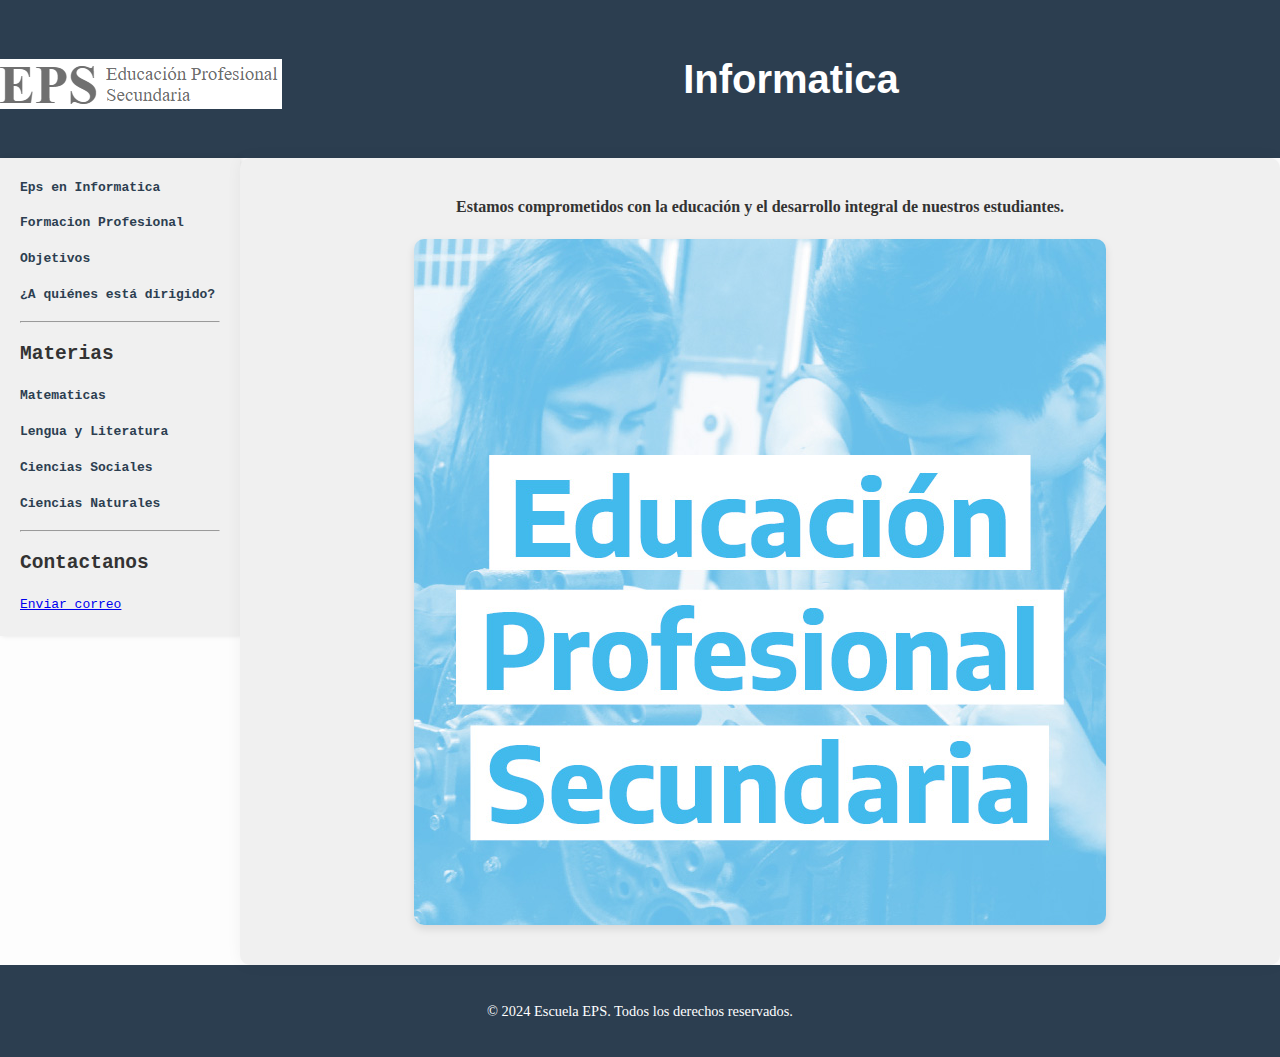
<file: index.html>
<!DOCTYPE html>
<html lang="es">
<head>
    <meta charset="UTF-8">
    <meta name="viewport" content="width=device-width, initial-scale=1.0">
    <title>EPS</title>
    <link rel="stylesheet" href="styles.css">
</head>
<body>
    <header>
        <img src="logo.jpg.png" alt="Logo de la Escuela" style="max-width: 1000px; height: auto; margin-top: 10px;" class="logo"> 
        <h1>Informatica</h1>

    </header>

    <div class="container">
        <code>
        
        <nav>
            <ul>
                <li><a href="quienes-somos.html"><strong> Eps en Informatica</a></strong></li>
                <li><a href="que-hacemos.html">Formacion Profesional</a></li>
                <li><a href="objetivos.html">Objetivos</a></li>
                <li><a href="a-quienes-dirigido.html">¿A quiénes está dirigido?</a></li>
                <hr>
                <code>
                <h2>Materias</h2>
                    <ul>
                        <li><a href="matematicas.html">Matematicas</a></li>
                        <li><a href="lengua.html">Lengua y Literatura</a></li>
                        <li><a href="cs-ss.html">Ciencias Sociales</a></li>
                        <li><a href="cs-nat.html">Ciencias Naturales</a></li>
                        
                    </ul>
                <hr>
                </code>
                <h2>Contactanos</h2>
                <a href="eps123ees10@gmail.com">Enviar correo</a
            </ul>
        </nav>
        </code>
        <main>
            <p><strong> Estamos comprometidos con la educación y el desarrollo integral de nuestros estudiantes.</strong></p>
            <img src="foto-escuela.jpg" alt="Foto de la escuela" class="imagen-escuela">
        </main>
    </div>

    <footer>
        <p>&copy; 2024 Escuela EPS. Todos los derechos reservados.</p>
       
    </footer>
</body>
</html>
</file>
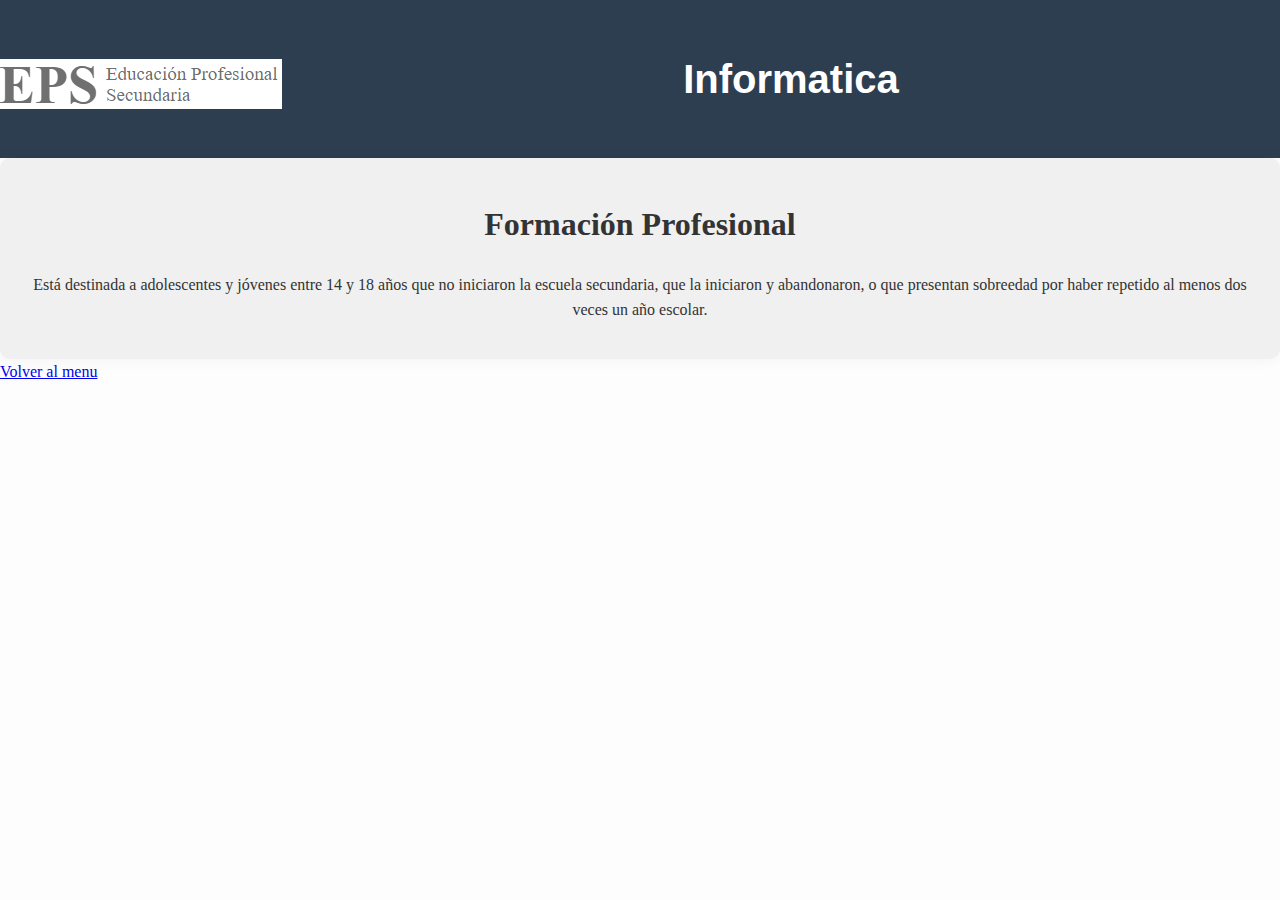
<file: a-quienes-dirigido.html>
<!DOCTYPE html>
<html lang="en">
<head>
    <meta charset="UTF-8">
    <meta name="viewport" content="width=device-width, initial-scale=1.0">
    <title>Document</title>
    <title>INF</title>
    <link rel="stylesheet" href="styles.css">
</head>
<body>
    <header>
        <img src="logo.jpg.png" alt="Logo de la Escuela" style="max-width: 1000px; height: auto; margin-top: 10px;" class="logo"> 
        <h1>Informatica</h1>
    </header>
<main style="justify-content: center;">
    <h1>Formación Profesional</h1>
     <p>Está destinada a adolescentes y jóvenes entre 14 y 18 años que no iniciaron la escuela secundaria, que la iniciaron y abandonaron, o que presentan sobreedad por haber repetido al menos dos veces un año escolar.</p>
</main>
<a href="index.html">Volver al menu</a>
</body>
</html>
</file>
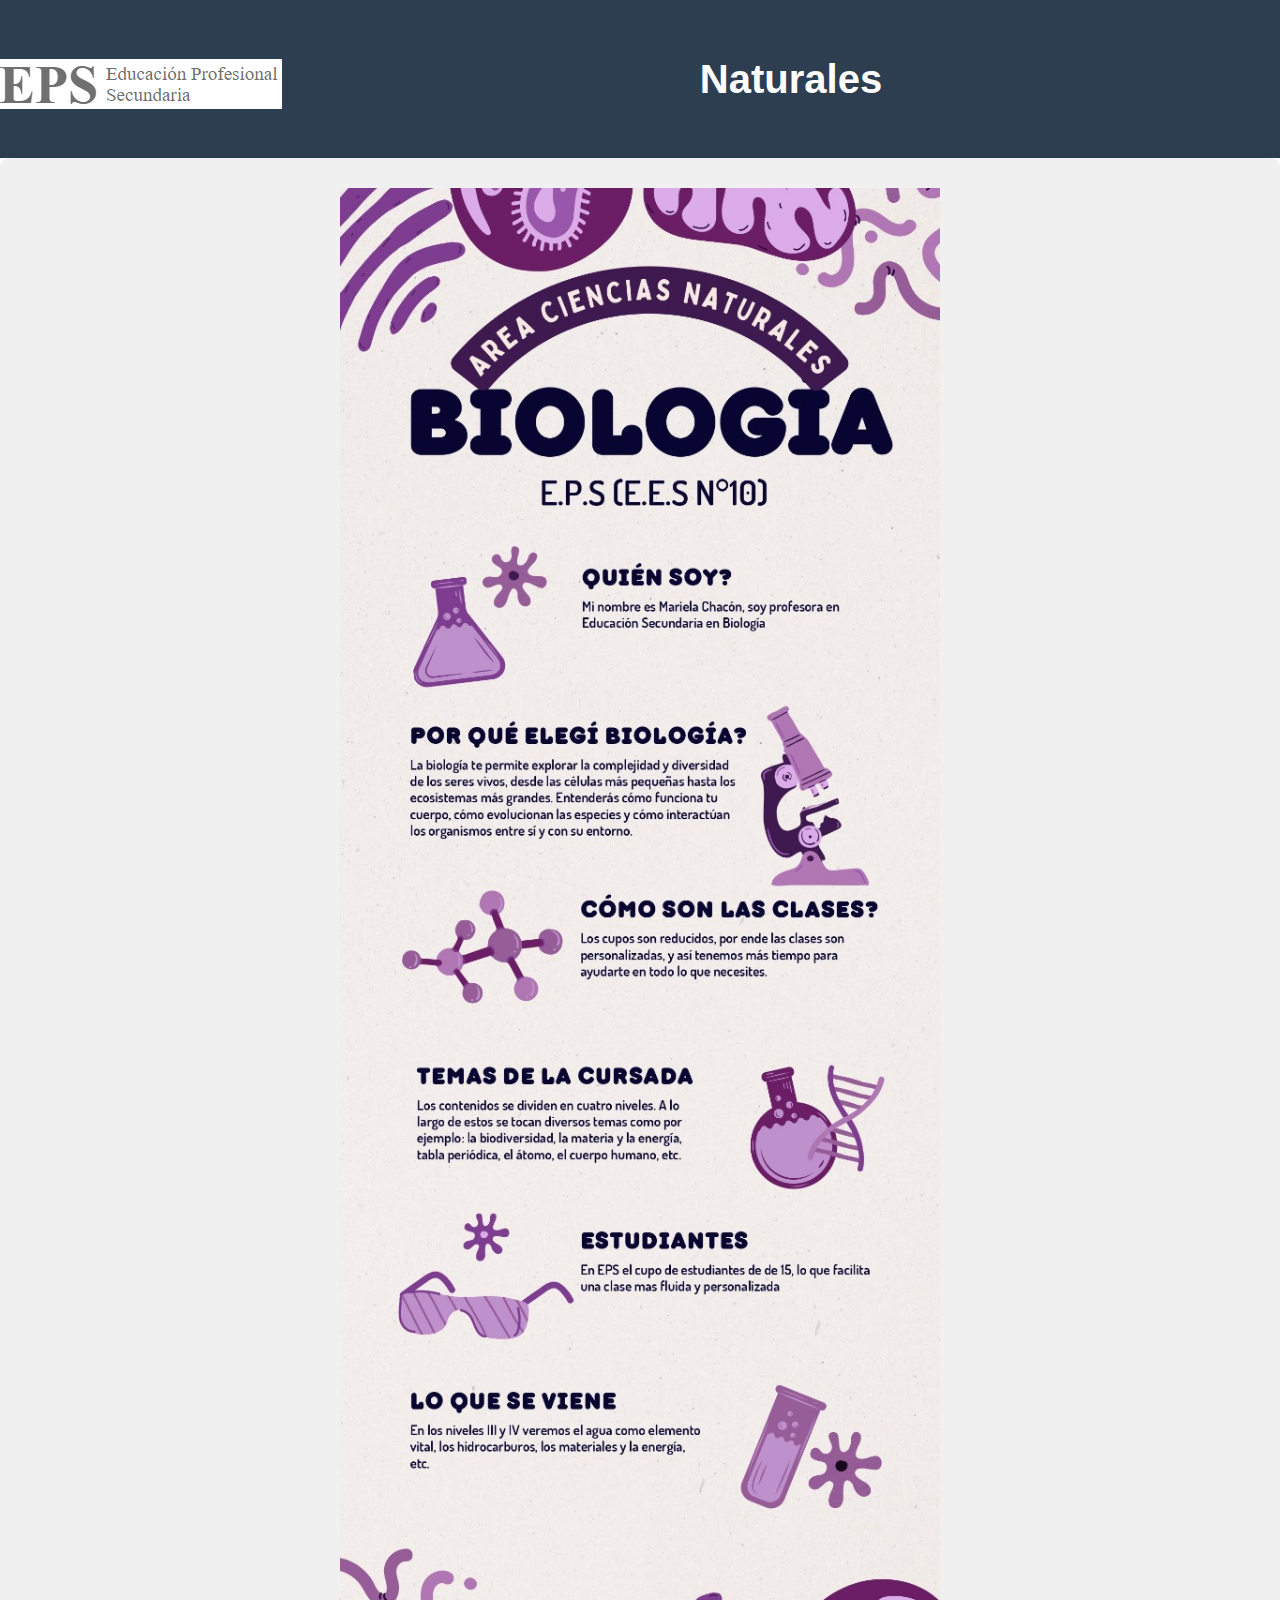
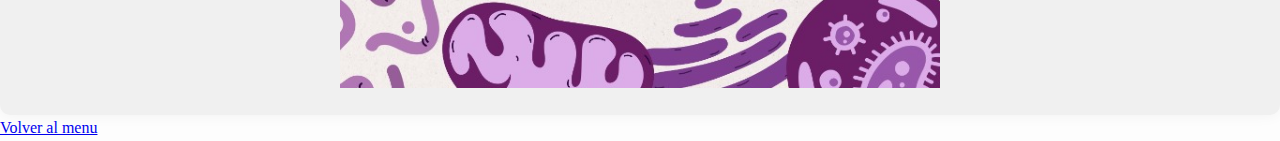
<file: cs-nat.html>
<!DOCTYPE html>
<html lang="en">
<head>
    <meta charset="UTF-8">
    <meta name="viewport" content="width=device-width, initial-scale=1.0">
    <title>Document</title>
    <title>INF</title>
    <link rel="stylesheet" href="styles.css">
</head>
<body>
    <header>
        <img src="logo.jpg.png" alt="Logo de la Escuela" style="max-width: 1000px; height: auto; margin-top: 10px;" class="logo"> 
        <h1>Naturales</h1>
    </header>
<main style="justify-content: center;">
  <img src="mariela.jpg" alt="Logo de la Escuela" style="max-width: 600px; height: auto; margin-top: 10px;" class="logo"> 
</main>
<a href="index.html">Volver al menu</a>
</body>
</html>
</file>
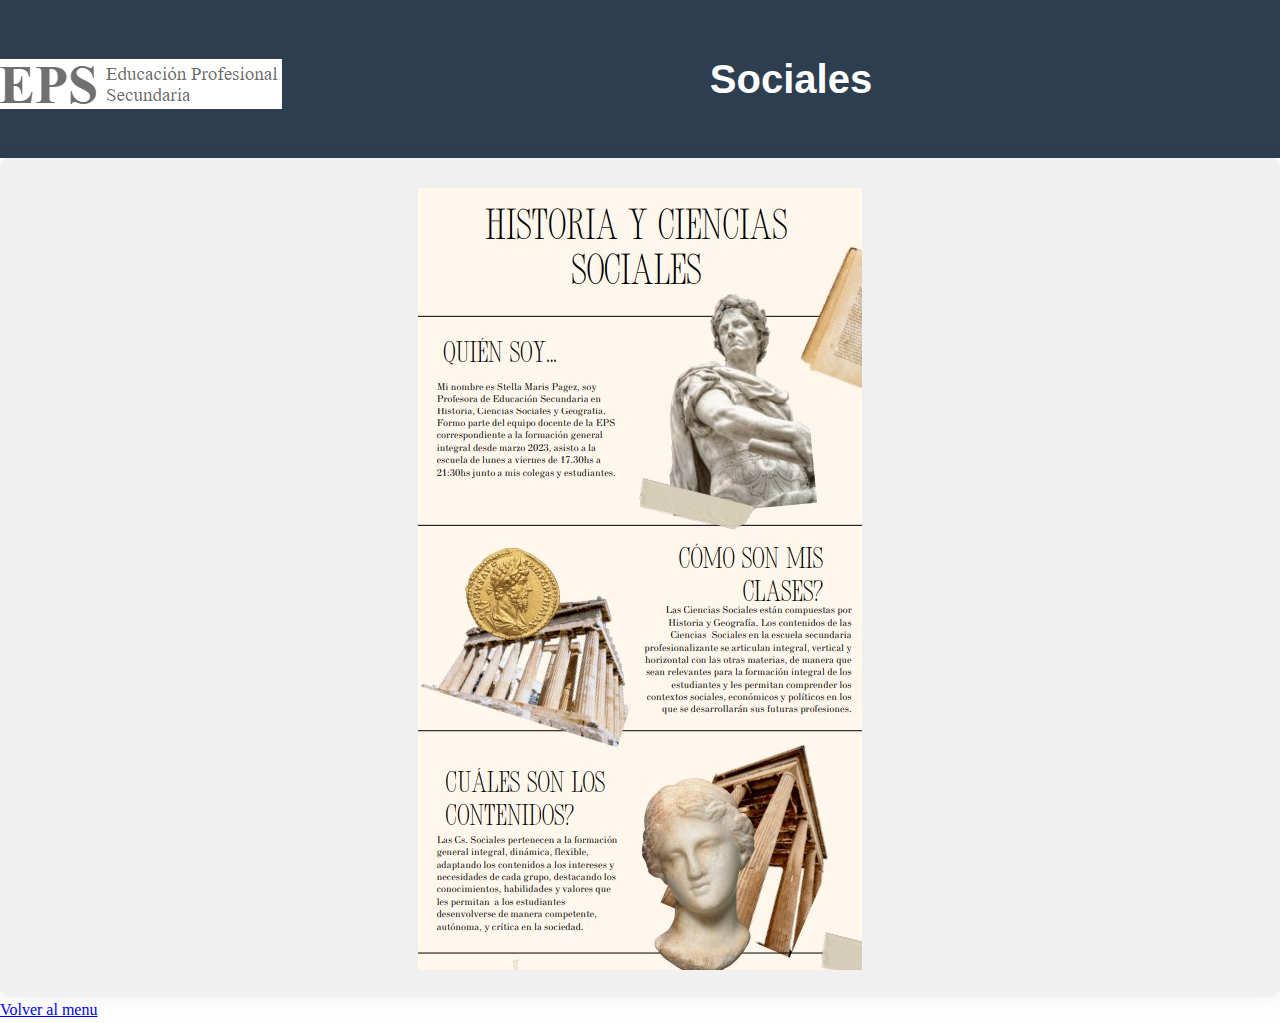
<file: cs-ss.html>
<!DOCTYPE html>
<html lang="en">
<head>
    <meta charset="UTF-8">
    <meta name="viewport" content="width=device-width, initial-scale=1.0">
    <title>Document</title>
    <title>INF</title>
    <link rel="stylesheet" href="styles.css">
</head>
<body>
    <header>
        <img src="logo.jpg.png" alt="Logo de la Escuela" style="max-width: 1000px; height: auto; margin-top: 10px;" class="logo"> 
        <h1>Sociales</h1>
    </header>
<main style="justify-content: center;">
    <img src="stella.pdf.jpg" alt="IMG ciencias-sociales" style="max-width: 600px; height: auto; margin-top: 10px;">
</main>
<a href="index.html">Volver al menu</a>
</body>
</html>
</file>
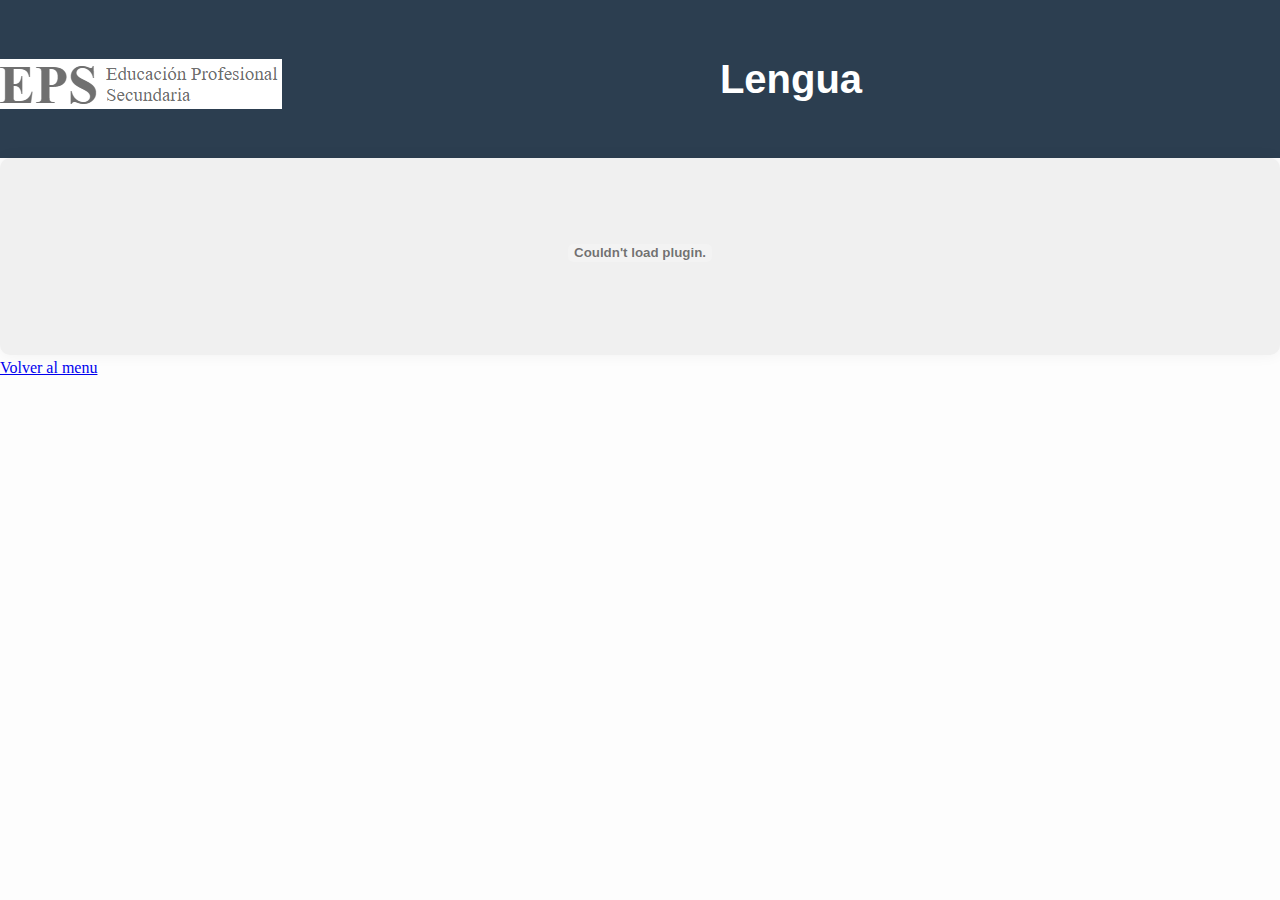
<file: lengua.html>
<!DOCTYPE html>
<html lang="en">
<head>
    <meta charset="UTF-8">
    <meta name="viewport" content="width=device-width, initial-scale=1.0">
    <title>Document</title>
    <title>INF</title>
    <link rel="stylesheet" href="styles.css">
</head>
<body>
    <header>
        <img src="logo.jpg.png" alt="Logo de la Escuela" style="max-width: 1000px; height: auto; margin-top: 10px;" class="logo"> 
        <h1>Lengua</h1>
    </header>
<main>
    <embed src="nati.pdf" type="application/pdf">
</main>
<a href="index.html">Volver al menu</a>
</body>
</html>
</file>
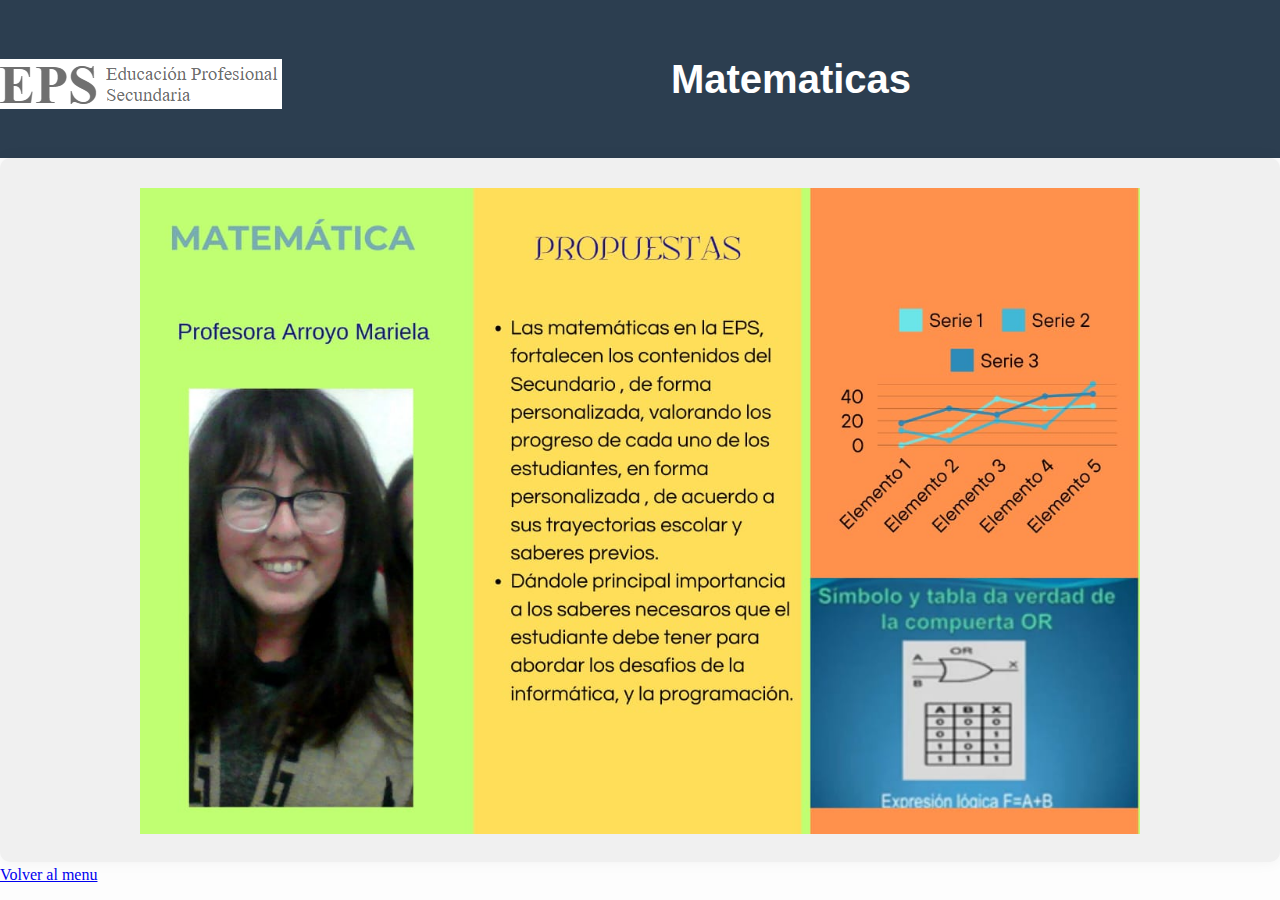
<file: matematicas.html>
<!DOCTYPE html>
<html lang="en">
<head>
    <meta charset="UTF-8">
    <meta name="viewport" content="width=device-width, initial-scale=1.0">
    <title>Document</title>
    <title>INF</title>
    <link rel="stylesheet" href="styles.css">
</head>
<body>
    <header>
        <img src="logo.jpg.png" alt="Logo de la Escuela" style="max-width: 1000px; height: auto; margin-top: 10px;" class="logo"> 
        <h1>Matematicas</h1>
    </header>
<main style="justify-content: center;">
    <img src="matematicas.jpg" alt="IMG MATEMATICAS" style="max-width: 1000px; height: auto; margin-top: 10px;">
</main>
<a href="index.html">Volver al menu</a>
</body>
</html>
</file>
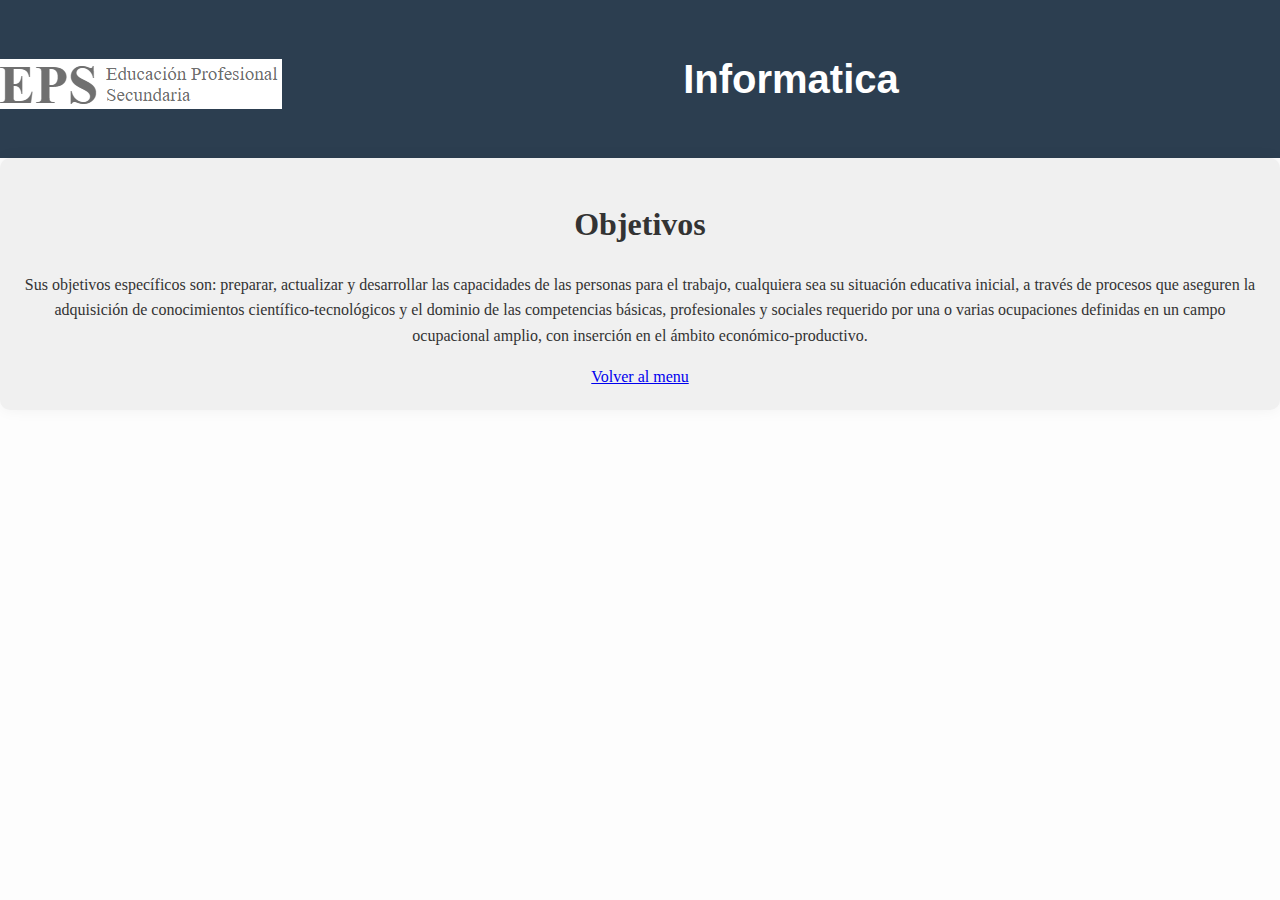
<file: objetivos.html>
<!DOCTYPE html>
<html lang="en">
<head>
    <meta charset="UTF-8">
    <meta name="viewport" content="width=device-width, initial-scale=1.0">
    <title>Document</title>
    <title>INF</title>
    <link rel="stylesheet" href="styles.css">
</head>
<body>
    <header>
        <img src="logo.jpg.png" alt="Logo de la Escuela" style="max-width: 1000px; height: auto; margin-top: 10px;" class="logo"> 
        <h1>Informatica</h1>
    </header>
<main style="justify-content: center;">
    <h1>Objetivos</h1>
    <p>Sus objetivos específicos son: preparar, actualizar y desarrollar las capacidades de las personas para el trabajo, cualquiera sea su situación educativa inicial, a través de procesos que aseguren la adquisición de conocimientos científico-tecnológicos y el dominio de las competencias básicas, profesionales y sociales requerido por una o varias ocupaciones definidas en un campo ocupacional amplio, con inserción en el ámbito económico-productivo.</p>
<a href="index.html">Volver al menu</a>
</body>
</html>
</file>
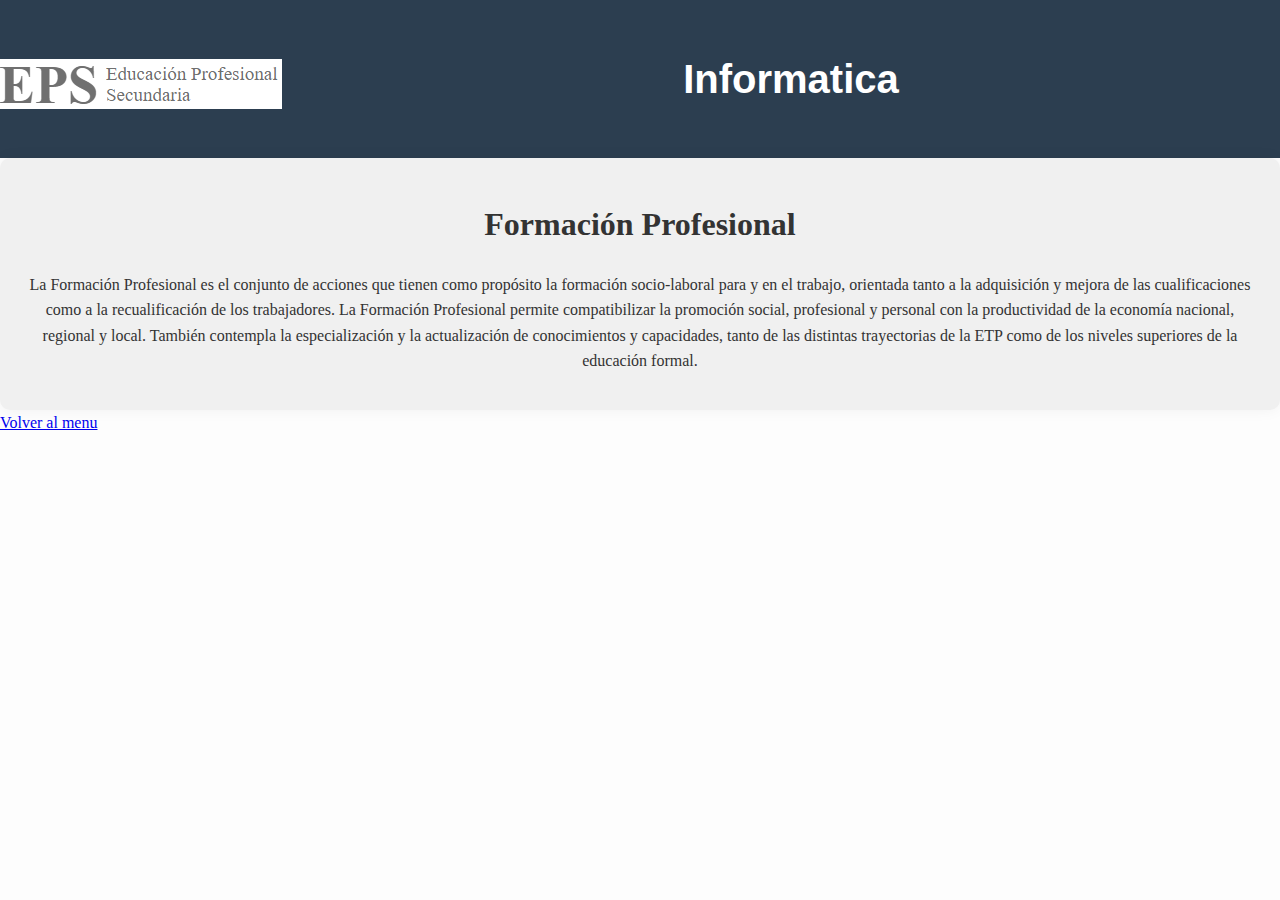
<file: que-hacemos.html>
<!DOCTYPE html>
<html lang="en">
<head>
    <meta charset="UTF-8">
    <meta name="viewport" content="width=device-width, initial-scale=1.0">
    <title>Document</title>
    <title>INF</title>
    <link rel="stylesheet" href="styles.css">
</head>
<body>
    <header>
        <img src="logo.jpg.png" alt="Logo de la Escuela" style="max-width: 1000px; height: auto; margin-top: 10px;" class="logo"> 
        <h1>Informatica</h1>
    </header>
<main style="justify-content: center;">
    <h1>Formación Profesional</h1>
     <p>La Formación Profesional es el conjunto de acciones que tienen como propósito la formación socio-laboral para y en el trabajo, orientada tanto a la adquisición y mejora de las cualificaciones como a la recualificación de los trabajadores. La Formación Profesional permite compatibilizar la promoción social, profesional y personal con la productividad de la economía nacional, regional y local. También contempla la especialización y la actualización de conocimientos y capacidades, tanto de las distintas trayectorias de la ETP como de los niveles superiores de la educación formal.</p>
</main>
<a href="index.html">Volver al menu</a>
</body>
</html>
</file>
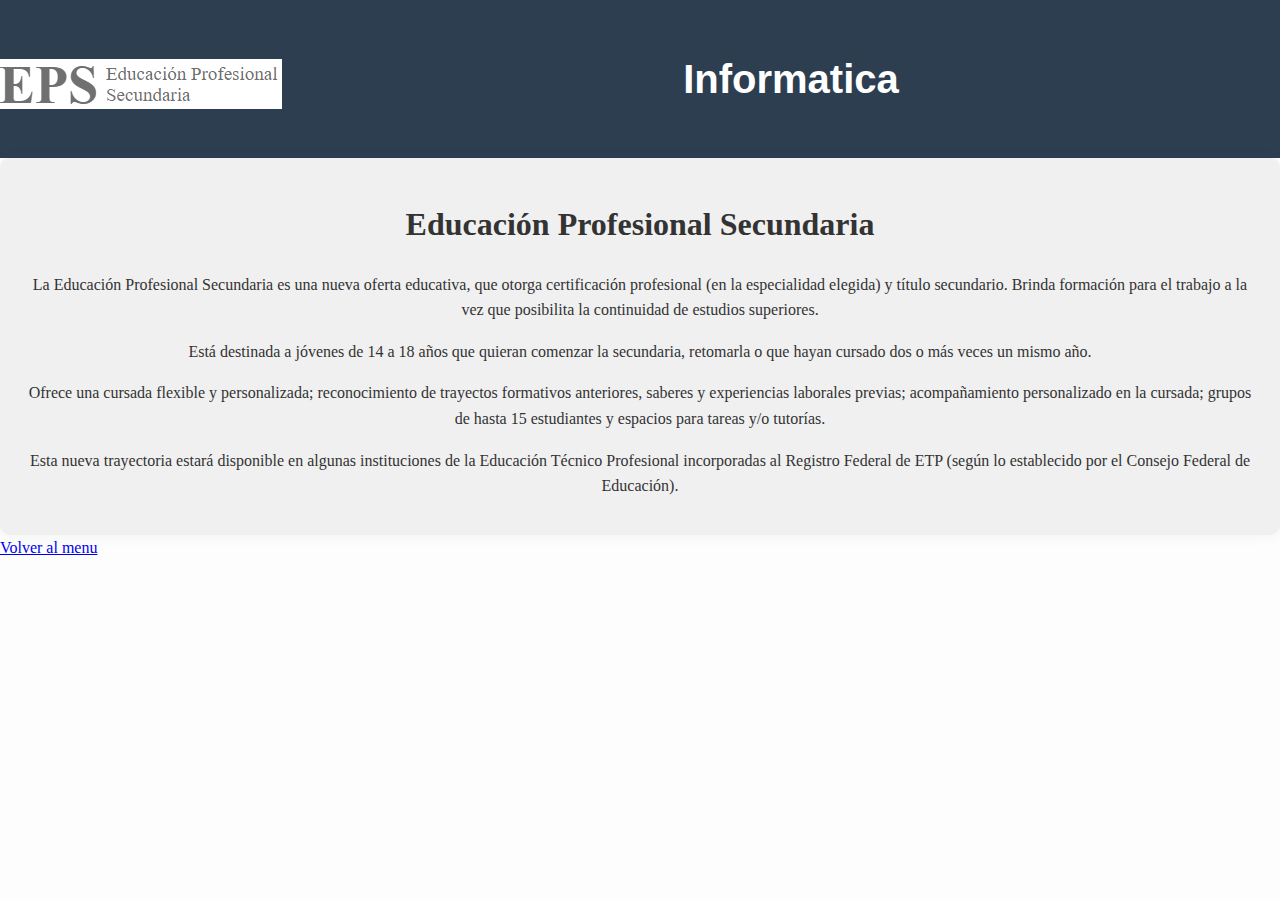
<file: quienes-somos.html>
<!DOCTYPE html>
<html lang="en">
<head>
    <meta charset="UTF-8">
    <meta name="viewport" content="width=device-width, initial-scale=1.0">
    <title>Document</title>
    <title>INF</title>
    <link rel="stylesheet" href="styles.css">
</head>
<body>
    <header>
        <img src="logo.jpg.png" alt="Logo de la Escuela" style="max-width: 1000px; height: auto; margin-top: 10px;" class="logo"> 
        <h1>Informatica</h1>
    </header>
<main style="justify-content: center;">
    <h1>Educación Profesional Secundaria</h1>
    <p>La Educación Profesional Secundaria es una nueva oferta educativa, que otorga certificación profesional (en la especialidad elegida) y título secundario. Brinda formación para el trabajo a la vez que posibilita la continuidad de estudios superiores.</p>
    <p>Está destinada a jóvenes de 14 a 18 años que quieran comenzar la secundaria, retomarla o que hayan cursado dos o más veces un mismo año.</p>
    <p>Ofrece una cursada flexible y personalizada; reconocimiento de trayectos formativos anteriores, saberes y experiencias laborales previas; acompañamiento personalizado en la cursada; grupos de hasta 15 estudiantes y espacios para tareas y/o tutorías.</p>
    <p>Esta nueva trayectoria estará disponible en algunas instituciones de la Educación Técnico Profesional incorporadas al Registro Federal de ETP (según lo establecido por el Consejo Federal de Educación).</p>
</main>
<a href="index.html">Volver al menu</a>
</body>
</html>
</file>
<file: styles.css>
/* Estilos generales */
body {
    margin: 0;
    padding: 0;
    background-color: #fdfdfd; /* Fondo suave */
    color: #333; /* Texto gris oscuro */
    line-height: 1.6;
    animation: fadeIn 1s ease-in;
}

header {
    font-family: sans-serif;
    background-color: #2c3e50; /* Azul suave */
    color: white;
    padding: 20px 0;
    display: flex; /* Usa flexbox para alinear el logo y el título */
    align-items: center; /* Alinea verticalmente los elementos al centro */
    justify-content: space-between; /* Alinea logo a la izquierda y título centrado */
    animation: fadeIn 1s ease-in;
}

header {
    font-family: sans-serif;
    background-color: #2c3e50; /* Azul suave */
    color: white;
    padding: 20px 0;
    display: flex; /* Usa flexbox para alinear el logo y el título */
    align-items: center; /* Alinea verticalmente los elementos al centro */
    justify-content: space-between; /* Alinea logo a la izquierda y título centrado */
    animation: fadeIn 5s ease-in;
}

header h1 {
    flex-grow: 1; /* Permite que el título ocupe el espacio disponible */
    text-align: center; /* Centra el texto dentro del contenedor flex */
    font-size: 4vw; /* Tamaño de fuente ajustado al 3% del ancho de la ventana */
    min-height: 30px; /* Establece una altura mínima en píxeles para mantener la legibilidad */
}

/* Media queries para ajustar el tamaño de la fuente en pantallas pequeñas */
@media (max-width: 600px) {
    header h1 {
        font-size: 5vw; /* Ajusta el tamaño en pantallas pequeñas */
        min-height: 40px; /* Aumenta la altura mínima para mejor legibilidad */
    }
}

/* Media queries para pantallas grandes */
@media (min-width: 1200px) {
    header h1 {
        font-size: 40px; /* Establece un tamaño fijo para pantallas grandes */
    }
}

header img {
    max-width: 100px; /* Ajusta el tamaño del logo */
    height: auto; /* Mantiene la proporción */
    margin-right: 20px; /* Espacio entre el logo y el título */
}


/* Contenedor principal */
.container {
    display: flex; /* Usar flexbox para alinear el menú y el contenido */
}

/* Estilos del menú */
nav {
    width: 200px; /* Ancho del menú */
    background-color: #f0f0f0; /* Fondo del menú */
    padding: 20px; /* Espaciado interno */
    box-shadow: 2px 0 5px rgba(0, 0, 0, 0.1); /* Sombra del menú */
}

nav ul {
    list-style: none;
    padding: 0;
    margin: 0;
}

nav ul li {
    margin-bottom: 15px; /* Espaciado entre los elementos */
}

nav ul li a {
    color: #2c3e50; /* Color del enlace */
    text-decoration: none;
    font-weight: bold;
    font-family: monospace;
    transition: color 0.3s ease; /* Transición suave */
}

nav ul li a:hover {
    text-decoration: underline; /* Subrayado al pasar el mouse */
    color: #4a90e2; /* Cambia el color al pasar el mouse */
}

/* Animación de desvanecimiento */
@keyframes fadeIn {
    from {
        opacity: 0; /* Comienza completamente transparente */
    }
    to {
        opacity: 1; /* Termina completamente visible */
    }
}

/* Main content */
main {
    font-family: "Libre Baskerville", Georgia, "Times New Roman", Times, serif;
    flex: 1; /* Toma el espacio restante */
    text-align: center;
    padding: 20px;
    background-color: #f0f0f0; /* Color bisque */
    border-radius: 10px;
    box-shadow: 0 0 15px rgba(0, 0, 0, 0.05);
    animation: fadeIn 1s ease-in; /* Animación de desvanecimiento */
}

main h2 {
    color: #4a90e2; /* Azul suave */
}

.imagen-escuela {
    display: block;
    max-width: 100%;
    height: auto;
    margin: 20px auto;
    border-radius: 10px;
    box-shadow: 0 4px 8px rgba(0, 0, 0, 0.1);
    transition: transform 0.3s ease; /* Transición suave */
}

.imagen-escuela:hover {
    transform: scale(1.05); /* Aumenta el tamaño al pasar el mouse */
}

/* Footer */
footer {
    text-align: center; /* Centra el texto y el logo */
    padding: 20px;
    background-color: #2c3e50; /* Gris azulado profundo */
    color: white;
    font-size: 0.9em;
}

/* Responsivo para móviles */
@media (max-width: 600px) {
    .container {
        flex-direction: column; /* Cambiar a columna en pantallas pequeñas */
    }

    nav {
        width: 100%; /* Menú ocupa todo el ancho */
    }

    main {
        padding: 15px;
    }
}
</file>
